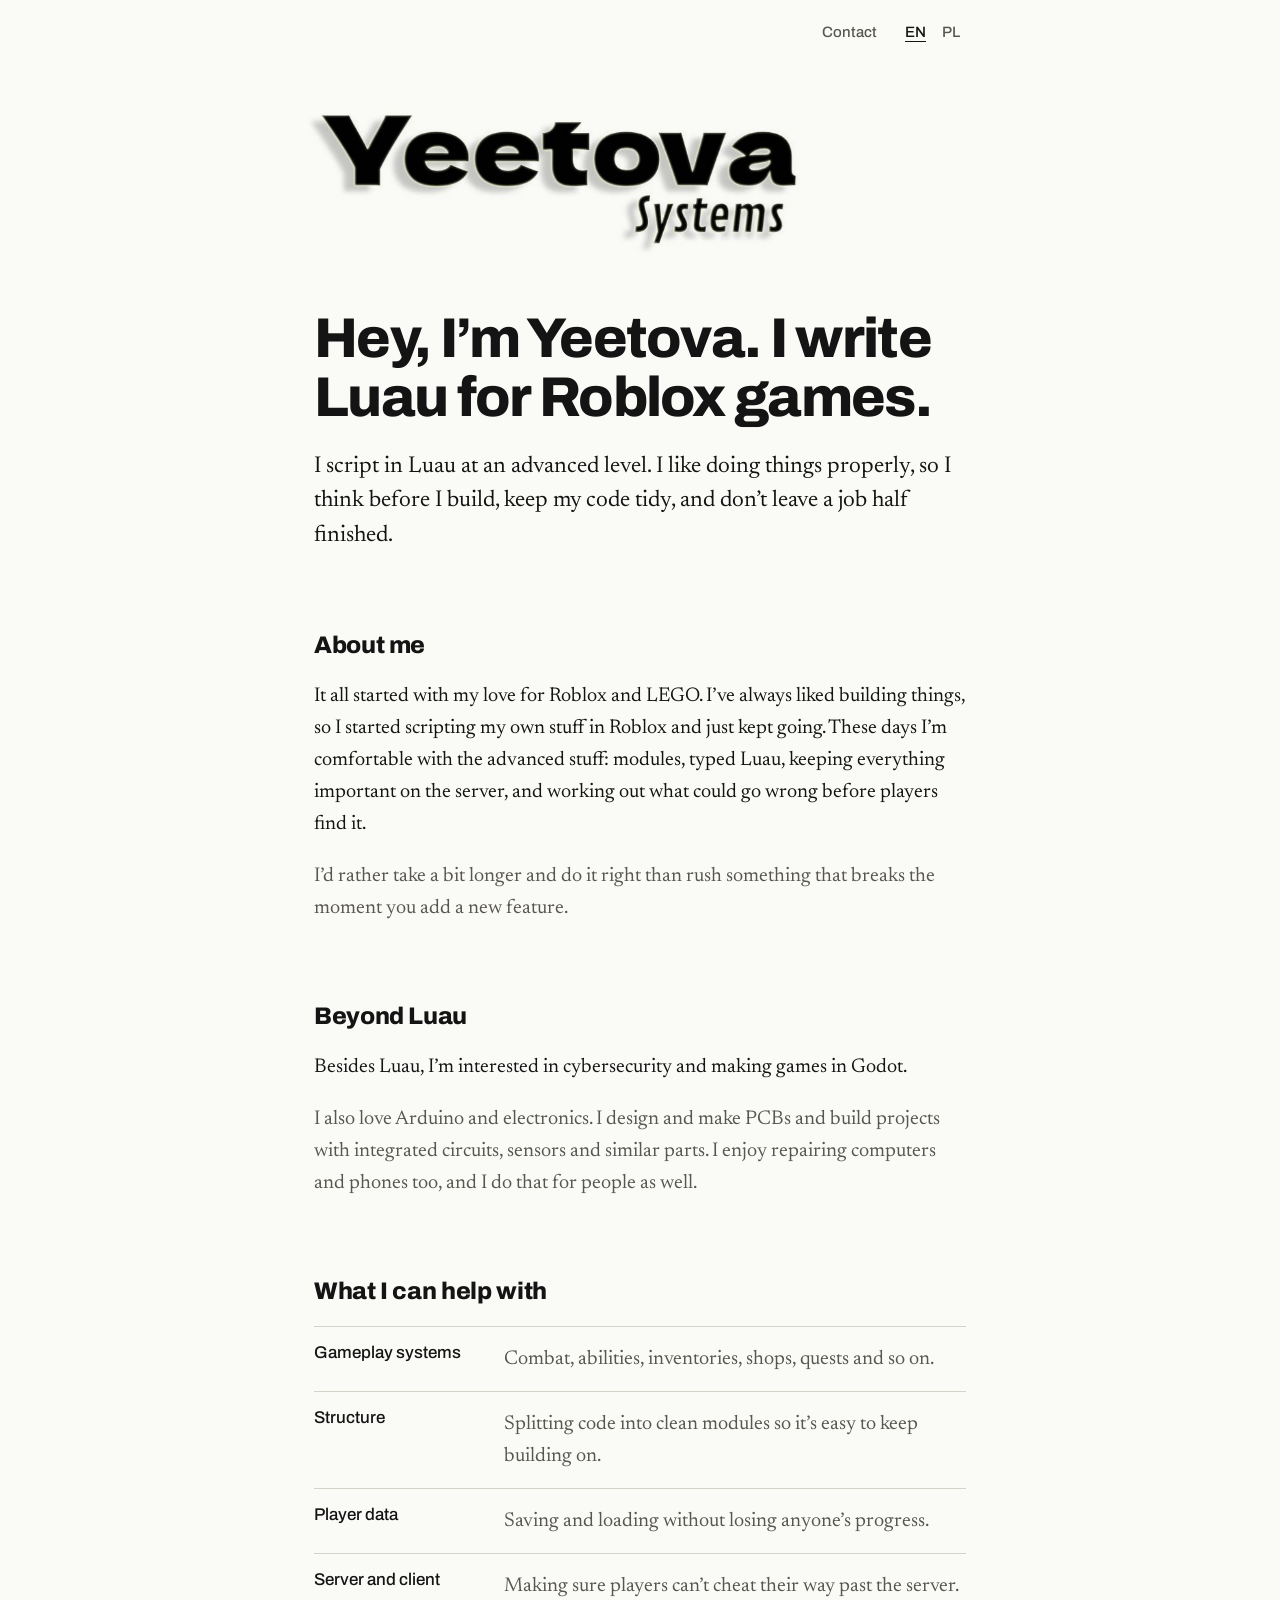
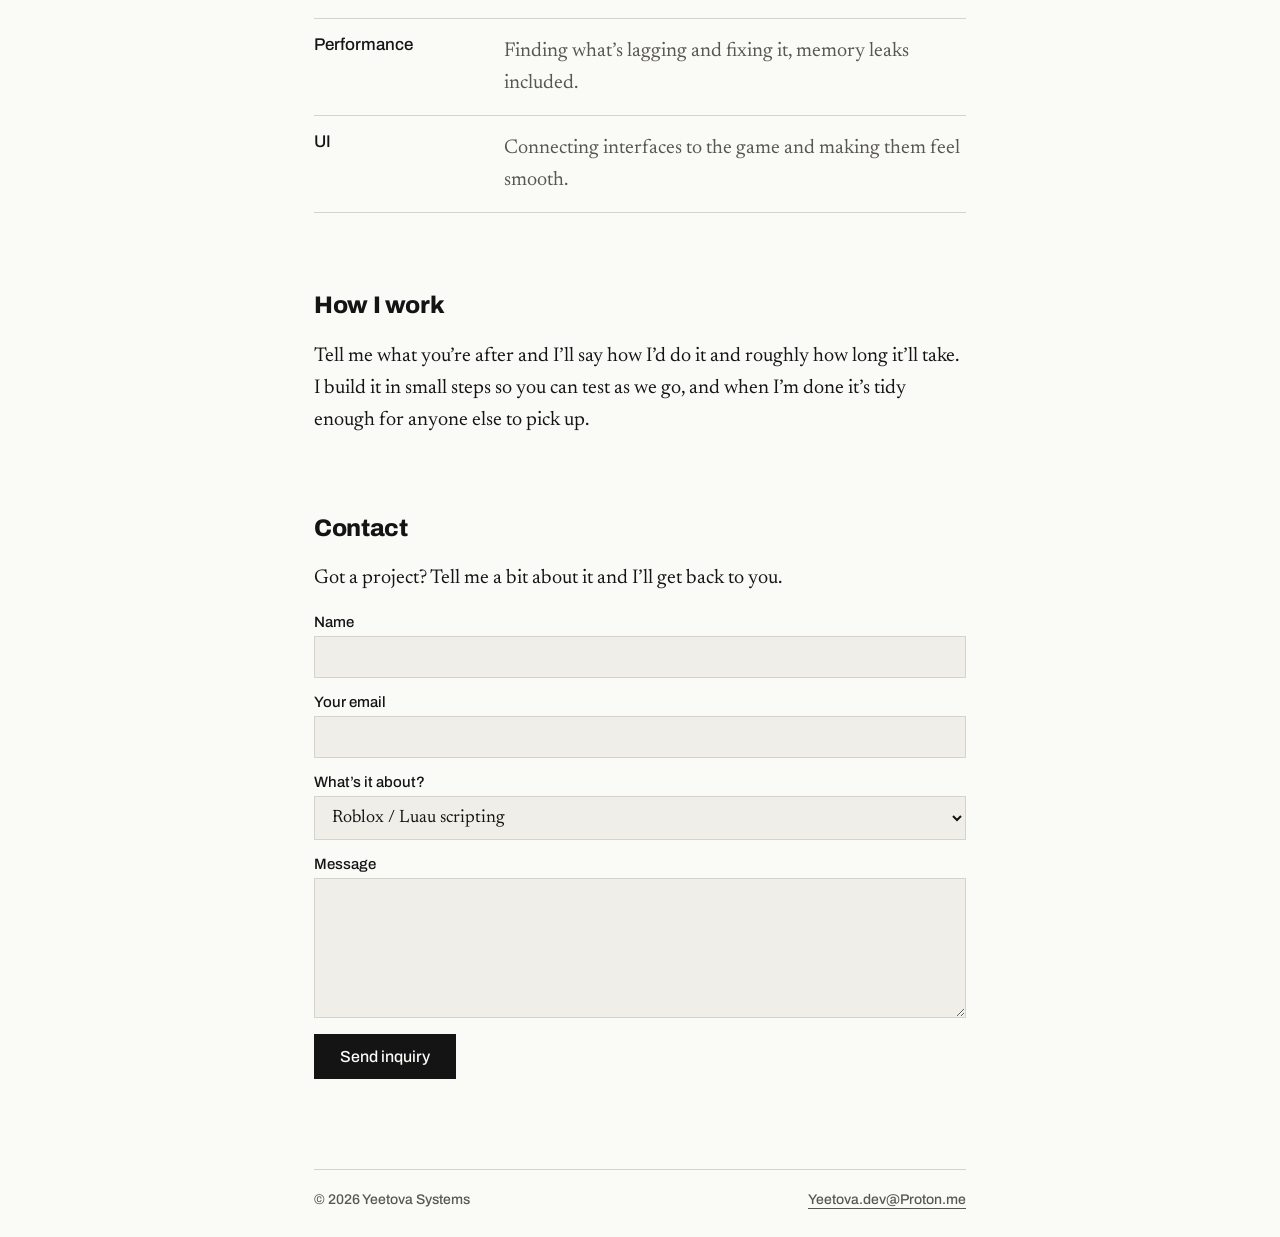
<file: index.html>
<!DOCTYPE html>
<html lang="en">
<head>
<meta charset="utf-8">
<meta name="viewport" content="width=device-width, initial-scale=1, viewport-fit=cover">
<title>Yeetova Systems — Luau scripter</title>
<link href="https://fonts.googleapis.com/css2?family=Archivo:wght@500;800&family=Newsreader:ital,wght@0,400;0,500;1,400&display=swap" rel="stylesheet">
<link rel="stylesheet" href="style.css">
</head>
<body>
<div class="col">
<div class="bar"><span class="sp"></span><a href="#contact" data-k="nav">Contact</a><div class="lang"><button type="button" data-l="en" aria-pressed="true">EN</button><button type="button" data-l="pl" aria-pressed="false">PL</button></div></div>
<img class="logo fi" src="logo.jpg" alt="Yeetova Systems logo">
<h1 data-k="h1" class="fi" style="animation-delay:.12s">Hey, I’m Yeetova. I write Luau for Roblox games.</h1>
<p data-k="intro" class="intro fi" style="animation-delay:.22s">I script in Luau at an advanced level. I like doing things properly, so I think before I build, keep my code tidy, and don’t leave a job half finished.</p>

<h2 data-k="abt" class="sc">About me</h2>
<p data-k="p1" class="sc">It all started with my love for Roblox and LEGO. I’ve always liked building things, so I started scripting my own stuff in Roblox and just kept going. These days I’m comfortable with the advanced stuff: modules, typed Luau, keeping everything important on the server, and working out what could go wrong before players find it.</p>
<p data-k="p2" class="sc mut">I’d rather take a bit longer and do it right than rush something that breaks the moment you add a new feature.</p>

<h2 data-k="oth" class="sc">Beyond Luau</h2>
<p data-k="p3" class="sc">Besides Luau, I’m interested in cybersecurity and making games in Godot.</p>
<p data-k="p4" class="sc mut">I also love Arduino and electronics. I design and make PCBs and build projects with integrated circuits, sensors and similar parts. I enjoy repairing computers and phones too, and I do that for people as well.</p>

<h2 data-k="wk" id="work" class="sc">What I can help with</h2>
<dl class="sc">
<div><dt data-k="d1t">Gameplay systems</dt><dd data-k="d1d">Combat, abilities, inventories, shops, quests and so on.</dd></div>
<div><dt data-k="d2t">Structure</dt><dd data-k="d2d">Splitting code into clean modules so it’s easy to keep building on.</dd></div>
<div><dt data-k="d3t">Player data</dt><dd data-k="d3d">Saving and loading without losing anyone’s progress.</dd></div>
<div><dt data-k="d4t">Server and client</dt><dd data-k="d4d">Making sure players can’t cheat their way past the server.</dd></div>
<div><dt data-k="d5t">Performance</dt><dd data-k="d5d">Finding what’s lagging and fixing it, memory leaks included.</dd></div>
<div><dt data-k="d6t">UI</dt><dd data-k="d6d">Connecting interfaces to the game and making them feel smooth.</dd></div>
</dl>

<h2 data-k="how" class="sc">How I work</h2>
<p data-k="howp" class="sc">Tell me what you’re after and I’ll say how I’d do it and roughly how long it’ll take. I build it in small steps so you can test as we go, and when I’m done it’s tidy enough for anyone else to pick up.</p>

<h2 data-k="ct" id="contact" class="sc">Contact</h2>
<p data-k="ctp" class="sc">Got a project? Tell me a bit about it and I’ll get back to you.</p>
<form id="f" class="sc">
<label><span data-k="f_name">Name</span><input name="name" required autocomplete="name"></label>
<label><span data-k="f_email">Your email</span><input name="email" type="email" required autocomplete="email"></label>
<label><span data-k="f_topic">What’s it about?</span><select name="topic"><option data-k="o1">Roblox / Luau scripting</option><option data-k="o4">Something else</option></select></label>
<label><span data-k="f_msg">Message</span><textarea name="message" required></textarea></label>
<input name="_gotcha" tabindex="-1" autocomplete="off" style="display:none" aria-hidden="true">
<button class="send" type="submit" data-k="f_send">Send inquiry</button>
<p id="ok" class="note" data-k="f_ok" hidden>Thanks, your message was sent. I’ll get back to you soon.</p>
<p id="err" class="note" data-k="f_err" hidden>Something went wrong. Please email me directly at the address at the bottom of the page.</p>
</form>

<footer><span>© 2026 Yeetova Systems</span><a href="mailto:Yeetova.dev@Proton.me">Yeetova.dev@Proton.me</a></footer>
</div>
<script src="script.js" defer></script>
</body>
</html>
</file>
<file: style.css>
:root{--bg:#fafaf7;--fg:#141414;--mut:#585650;--line:#d6d3cb;--code:#f0eee8;--lb:multiply;--lf:none;
--head:'Archivo',system-ui,-apple-system,'Segoe UI',Arial,sans-serif;--body:'Newsreader',Georgia,'Times New Roman',serif;
box-sizing:border-box;padding-top:env(safe-area-inset-top,0px);padding-bottom:env(safe-area-inset-bottom,0px)}
@media (prefers-color-scheme:dark){:root:not([data-theme="light"]){--bg:#111110;--fg:#ecebe5;--mut:#a09d94;--line:#2c2b28;--code:#1a1a18;--lb:screen;--lf:invert(1)}}
:root[data-theme="dark"]{--bg:#111110;--fg:#ecebe5;--mut:#a09d94;--line:#2c2b28;--code:#1a1a18;--lb:screen;--lf:invert(1)}
html{scroll-behavior:smooth}
*{box-sizing:border-box}
body{margin:0;background:var(--bg);color:var(--fg);font:400 20px/1.6 var(--body)}
body::before{content:"";position:fixed;inset:0 0 auto;height:env(safe-area-inset-top,0px);background:var(--bg);z-index:10}
.col{max-width:700px;margin:0 auto;padding:0 24px}
a{color:inherit;text-decoration-thickness:1px;text-underline-offset:4px;transition:text-decoration-thickness .15s}
a:hover{text-decoration-thickness:3px}
top-bar,.bar{display:flex;justify-content:flex-end;gap:22px;padding:22px 0;font:500 15px var(--head)}
.bar a{text-decoration:none;color:var(--mut)}.bar a:hover{color:var(--fg);text-decoration:underline}
.logo{display:block;width:min(520px,100%);height:auto;margin:34px 0 0 -6px;mix-blend-mode:var(--lb);filter:var(--lf)}
h1{font:800 clamp(34px,6.4vw,56px)/1.05 var(--head);letter-spacing:-.03em;margin:44px 0 22px}
p{margin:0 0 20px}
.intro{font-size:23px;line-height:1.5}
h2{font:800 24px/1.2 var(--head);letter-spacing:-.015em;margin:78px 0 20px}
.mut{color:var(--mut)}
dl{margin:0;border-top:1px solid var(--line)}
dl div{display:grid;grid-template-columns:170px 1fr;gap:20px;padding:16px 0;border-bottom:1px solid var(--line)}
dt{font:500 17px var(--head)}
dd{margin:0;color:var(--mut)}
pre{margin:0 0 14px;background:var(--code);padding:20px 22px;overflow-x:auto;font:400 14px/1.7 ui-monospace,'SFMono-Regular',Consolas,monospace;tab-size:2}
pre i{font-style:normal;opacity:.55}
.cap{font-size:17px;color:var(--mut);font-style:italic}
.mail{font:800 clamp(20px,4.8vw,34px) var(--head);letter-spacing:-.02em;word-break:break-all}
footer{margin-top:90px;border-top:1px solid var(--line);padding:22px 0 30px;font:500 14px var(--head);color:var(--mut)}
.fi{animation:fi .9s ease both}
@keyframes fi{from{opacity:0;transform:translateY(10px)}to{opacity:1;transform:none}}
.sc{opacity:0;transform:translateY(10px);transition:opacity .8s ease,transform .8s ease}.sc.in{opacity:1;transform:none}
@media(max-width:560px){dl div{grid-template-columns:1fr;gap:2px}body{font-size:19px}}
@media(prefers-reduced-motion:reduce){*{animation:none!important;transition:none!important}.sc{opacity:1;transform:none}}
.bar{align-items:center}.bar .sp{flex:1}
.lang{display:flex;gap:4px;padding:0}
.lang button{font:500 15px var(--head);background:none;border:0;padding:2px 6px;color:var(--mut);cursor:pointer;text-decoration:none}
.lang button:hover{color:var(--fg)}
.lang button[aria-pressed=true]{color:var(--fg);text-decoration:underline;text-underline-offset:4px}
form{display:grid;gap:16px;margin:0 0 8px}
label{display:grid;gap:6px;font:500 15px var(--head)}
input,select,textarea{font:400 18px var(--body);color:var(--fg);background:var(--code);border:1px solid var(--line);padding:11px 13px;width:100%;border-radius:0;transition:border-color .15s}
input:focus,select:focus,textarea:focus{outline:none;border-color:var(--fg)}
textarea{min-height:140px;resize:vertical}
.send{justify-self:start;font:500 16px var(--head);background:var(--fg);color:var(--bg);border:0;padding:14px 26px;cursor:pointer;transition:transform .2s}
.send:hover{transform:translateY(-2px)}
.note{font-size:16px;color:var(--mut);margin:0}
footer{display:flex;justify-content:space-between;flex-wrap:wrap;gap:8px}
footer a{color:var(--mut)}footer a:hover{color:var(--fg)}
.send:disabled{opacity:.5;cursor:default;transform:none}
</file>
